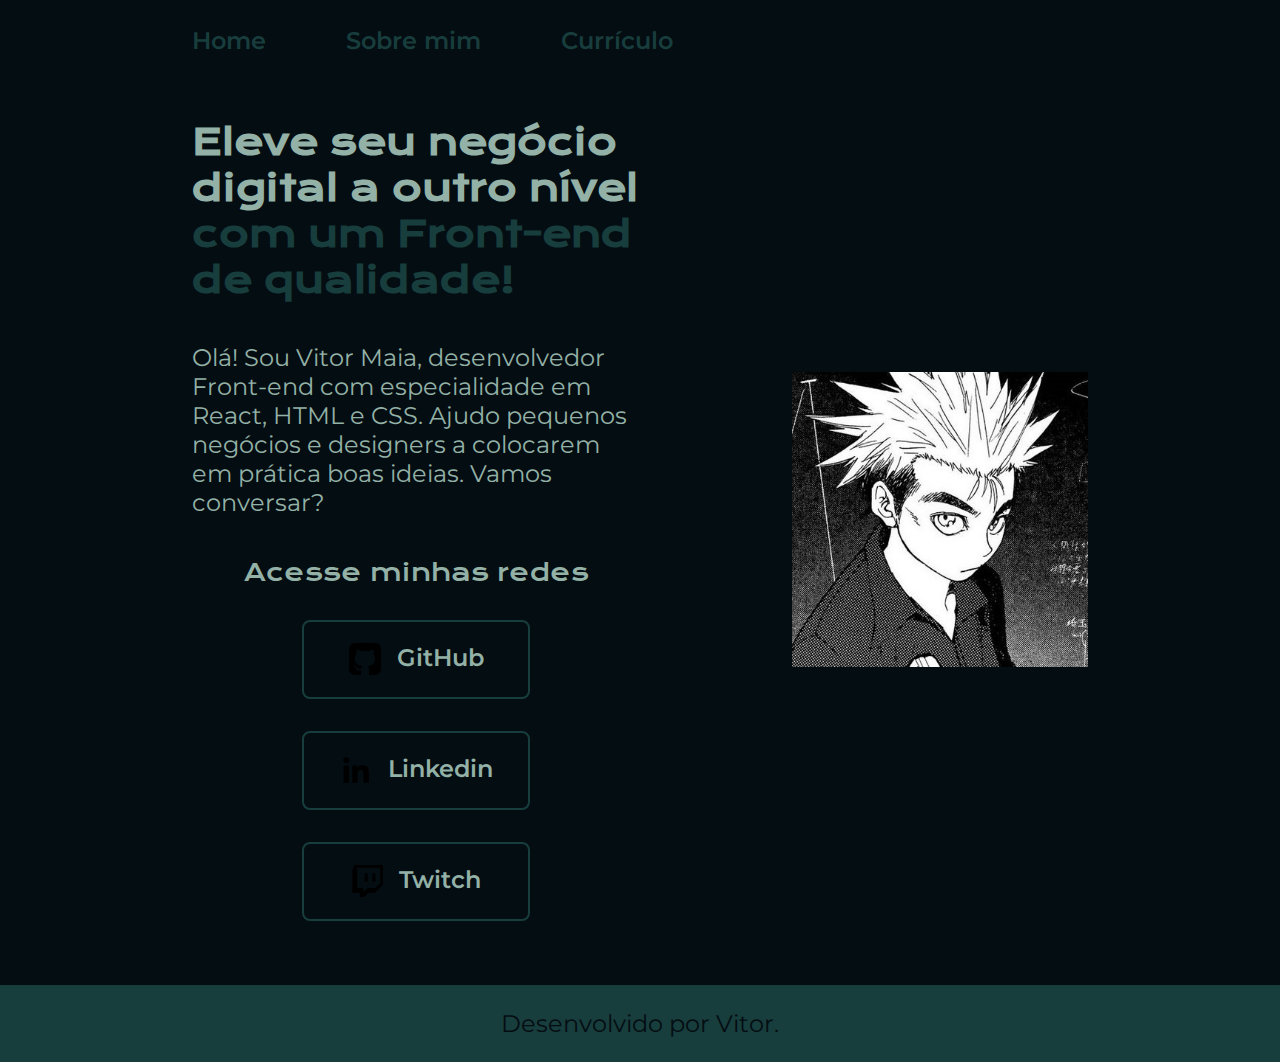
<file: index.html>
<!DOCTYPE html>
<html lang="pt-br">

<head>
    <meta charset="UTF-8">
    <meta http-equiv="X-UA-Compatible" content="IE=edge">
    <meta name="viewport" content="width=device-width, initial-scale=1.0">
    <title>Portifolio</title>
    <link rel="stylesheet" href="./styles/style.css">
</head>

<body>
    <header class="cabecalho">
        <nav class="cabecalho__menu">
            <a class="cabecalho__menu__link" href="index.html">Home</a>
            <a class="cabecalho__menu__link" href="about.html">Sobre mim</a>
            <a class="cabecalho__menu__link" href="curriculo.html">Currículo</a>
        </nav>
    </header>
    <main class="apresentacao">
        <section class="apresentacao__conteudo">
            <h1 class="apresentacao__conteudo__titulo">Eleve seu negócio digital a outro nível<strong 
            class="titulo-destaque"> com um Front-end de qualidade!
            </strong></h1>
            <p class="apresentacao__conteudo__texto">Olá! Sou Vitor Maia, desenvolvedor
            Front-end com especialidade em React, HTML e
            CSS. Ajudo pequenos negócios e designers a
            colocarem em prática boas ideias. Vamos
            conversar?</p>
            <div class="apresentacao__links">
                <h2 class="apresentacao__links__subtitulo">Acesse minhas redes</h2>
                <a class="apresentacao__links__navegacao" href="https://github.com/vaundyyy">
                    <img src="./assets/github-sign.png" alt="">
                    GitHub
                </a>
                <a class="apresentacao__links__navegacao" href="https://www.linkedin.com/in/joão-victor-maia-7b301722a/">
                    <img src="./assets/linkedin.png" alt="">
                    Linkedin
                </a>    
                <a class="apresentacao__links__navegacao" href="https://www.twitch.tv/incoerente_vitu">
                    <img src="./assets/twitch.png" alt="">
                    Twitch
                </a>
            </div>
        </section>
        <img class="apresentacao__imagem" src="./assets/eu.jpg" alt="literalmente eu">
    </main>
    <footer class="rodape">
        <p>Desenvolvido por Vitor.</p>
    </footer>
</body>

</html>
</file>
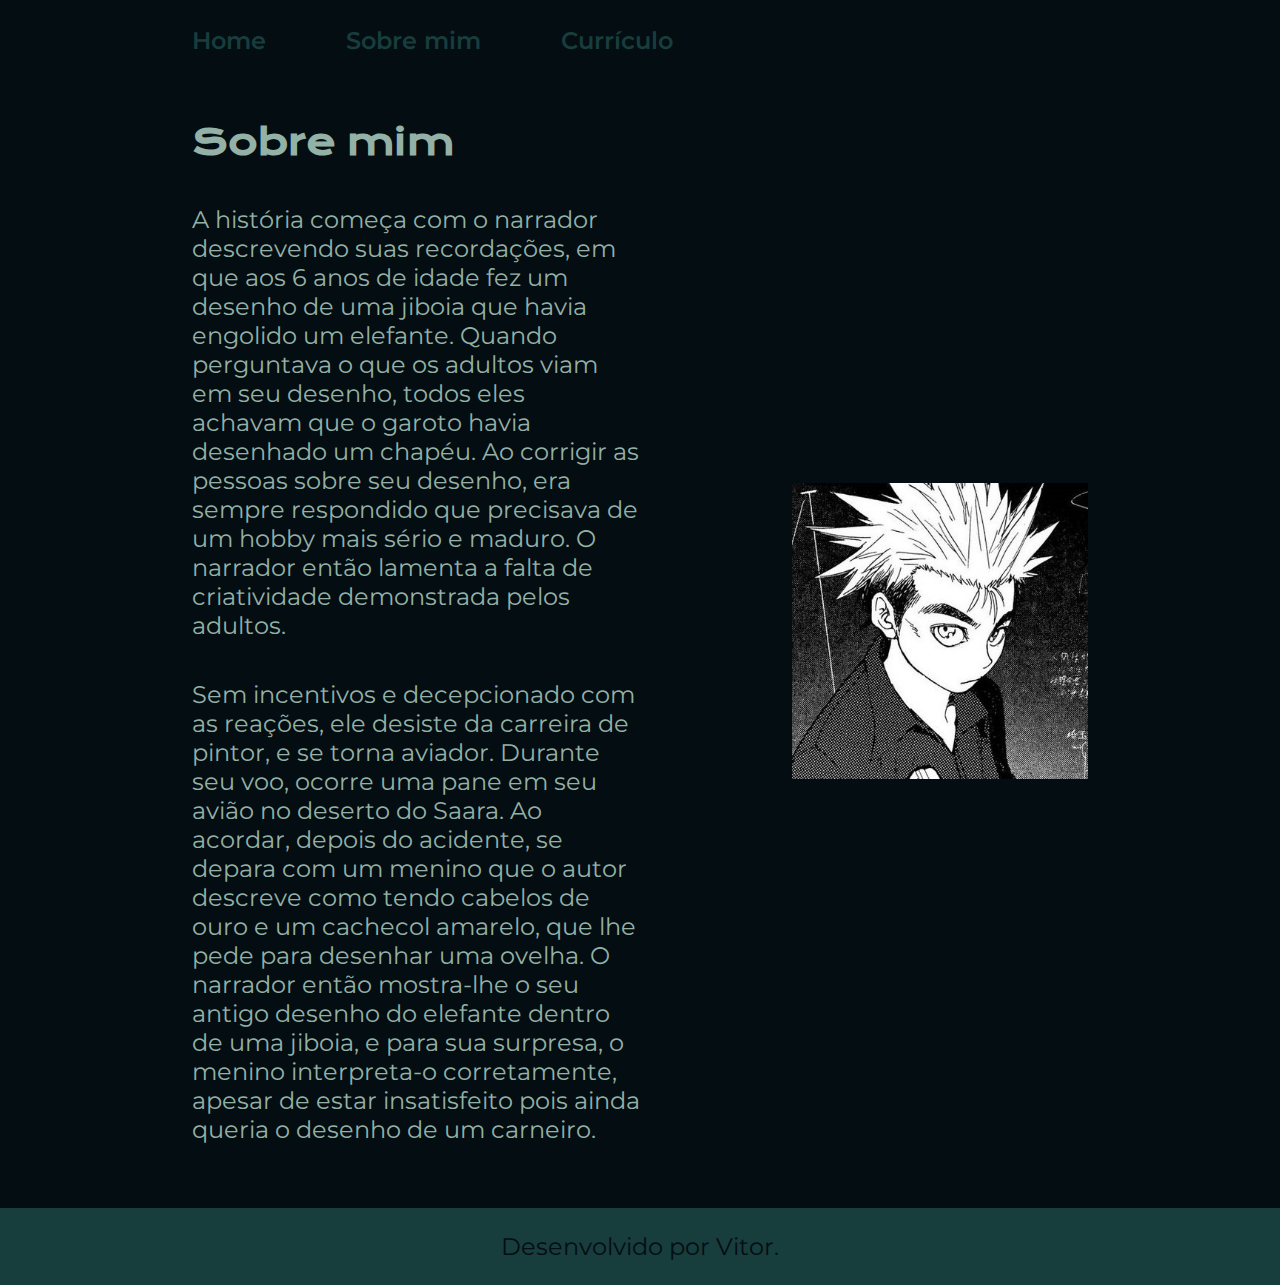
<file: about.html>
<!DOCTYPE html>
<html lang="pt-br">
<head>
    <meta charset="UTF-8">
    <meta name="viewport" content="width=device-width, initial-scale=1.0">
    <title>Sobre mim</title>
    <link rel="stylesheet" href="./styles/style.css">
</head>
<body>
   <header class="cabecalho">
        <nav class="cabecalho__menu">
            <a class="cabecalho__menu__link" href="index.html">Home</a>
            <a class="cabecalho__menu__link" href="about.html">Sobre mim</a>
            <a class="cabecalho__menu__link" href="curriculo.html">Currículo</a>
        </nav>
   </header>

   <main class="apresentacao">
    <section class="apresentacao__conteudo">
        <h1 class="apresentacao__conteudo__titulo">Sobre mim</h1>
        <p class="apresentacao__conteudo__texto">A história começa com o narrador descrevendo suas recordações, em que aos 6 anos de idade fez um desenho de uma jiboia que havia engolido um elefante. Quando perguntava o que os adultos viam em seu desenho, todos eles achavam que o garoto havia desenhado um chapéu. Ao corrigir as pessoas sobre seu desenho, era sempre respondido que precisava de um hobby mais sério e maduro. O narrador então lamenta a falta de criatividade demonstrada pelos adultos.</p>
        <p class="apresentacao__conteudo__texto">Sem incentivos e decepcionado com as reações, ele desiste da carreira de pintor, e se torna aviador. Durante seu voo, ocorre uma pane em seu avião no deserto do Saara. Ao acordar, depois do acidente, se depara com um menino que o autor descreve como tendo cabelos de ouro e um cachecol amarelo, que lhe pede para desenhar uma ovelha. O narrador então mostra-lhe o seu antigo desenho do elefante dentro de uma jiboia, e para sua surpresa, o menino interpreta-o corretamente, apesar de estar insatisfeito pois ainda queria o desenho de um carneiro.</p>
    </section>
    <img class="apresentacao__imagem" src="./assets/eu.jpg" alt="VItor Maia">
   </main>
   
   <footer class="rodape">
        <p>Desenvolvido por Vitor.</p>
   </footer>
</body>
</html>
</file>
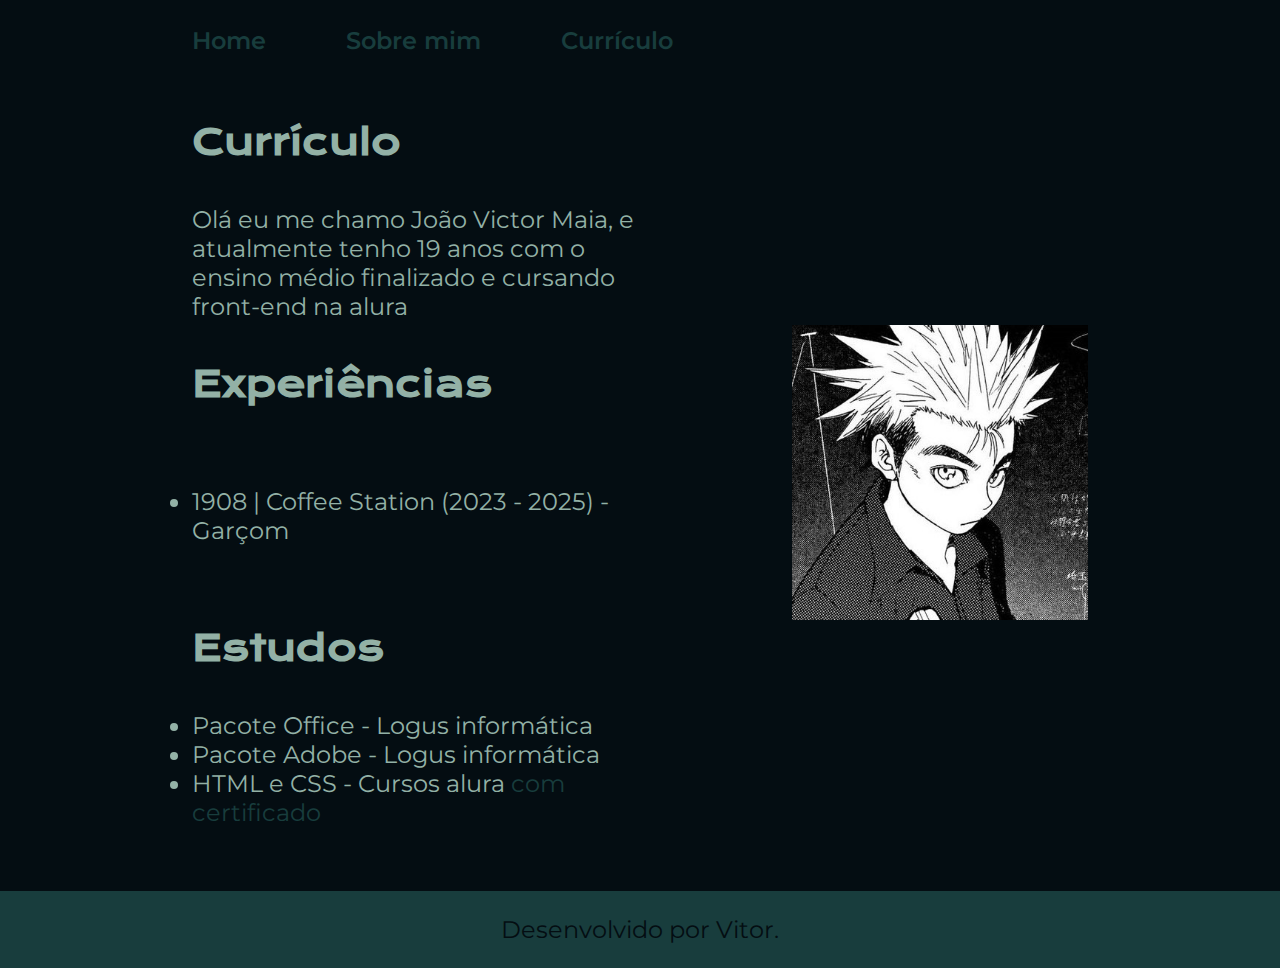
<file: curriculo.html>
<!DOCTYPE html>
<html lang="pt-br">
<head>
    <meta charset="UTF-8">
    <meta name="viewport" content="width=device-width, initial-scale=1.0">
    <title>Currículo</title>
    <link rel="stylesheet" href="./styles/style.css">
</head>
<body>
    <header class="cabecalho">
        <nav class="cabecalho__menu">
            <a class="cabecalho__menu__link" href="index.html">Home</a>
            <a class="cabecalho__menu__link" href="about.html">Sobre mim</a>
            <a class="cabecalho__menu__link" href="curriculo.html">Currículo</a>
        </nav>
    </header>

    <main class="apresentacao">
        <section class="apresentacao__conteudo">
            <h1 class="apresentacao__conteudo__titulo">Currículo</h1>
            <p class="apresentacao__conteudo__texto">Olá eu me chamo João Victor Maia, e atualmente tenho 19 anos com o ensino médio finalizado e cursando front-end na alura
            <h2 class="apresentacao__conteudo__titulo">Experiências</h2>
            <p class="apresentacao__conteudo__texto"></p>
            <ul class="apresentacao__conteudo__texto">
                <li>1908 | Coffee Station (2023 - 2025) - Garçom</li>
            </ul>
            </p>
            <h2 class="apresentacao__conteudo__titulo">Estudos</h2>
            <div class="apresentacao__conteudo__texto">
                <ul class="apresentacao__conteudo__texto">
                    <li>Pacote Office - Logus informática</li>
                    <li>Pacote Adobe - Logus informática</li>
                    <li>HTML e CSS - Cursos alura <a href="https://cursos.alura.com.br/user/vaundy/fullCertificate/edfbf506ea66c27e3f37a288733adba8"> com certificado</a></li>
                </ul>
            </div>
        </section>
        <img class="apresentacao__imagem" src="./assets/eu.jpg" alt="Vitor Maia">
    </main>

    <footer class="rodape">
        <p>Desenvolvido por Vitor.</p>
    </footer>
    
</body>
</html>
</file>
<file: styles/style.css>
@import url('https://fonts.googleapis.com/css2?family=Krona+One&family=Montserrat:wght@400;600&display=swap');

:root {
    --cor-primaria: #040D12;
    --cor-secundaria: #93B1A6;
    --cor-terciaria: #183D3D;
    --cor-hover: #5C8374;

    --fonte-primaria: 'Krona one', sans-serif;
    --fonte-secundaria: 'Montserrat', sans-serif;
}

* {
    margin: 0;
    padding: 0;
}

body {
    /* height: 100vh; */
    box-sizing: border-box;
    background-color:var(--cor-primaria);
    color:var(--cor-secundaria);
}

.cabecalho {
    padding: 2% 0% 0% 15%;
}

.cabecalho__menu {
    display: flex;
    gap: 80px;
}

.cabecalho__menu__link {
    font-family: var(--fonte-secundaria);
    font-size: 1.5rem;
    font-weight: 600;
    color: var(--cor-terciaria);
    text-decoration: none;
}

.apresentacao {
    padding: 5% 15%;
    display: flex;
    align-items: center;
    justify-content: space-between;
    gap: 82px;
}
.apresentacao__conteudo {
    width: 50%;
    display: flex;
    flex-direction: column;
    gap: 40px;
}

.apresentacao__conteudo__texto a{
    text-decoration: none;
    color:var(--cor-terciaria);
}

.apresentacao__conteudo__titulo {
    font-size: 2.25rem;
    font-family: var(--fonte-primaria);
}

.titulo-destaque {
    color: var(--cor-terciaria);
}

.apresentacao__conteudo__texto {
    font-size: 1.5rem;
    font-family:var(--fonte-secundaria);
}

.apresentacao__links {
    display: flex;
    flex-direction: column;
    justify-content: space-between;
    align-items: center;
    gap: 32px;
}

.apresentacao__links__subtitulo {
    font-family:var(--fonte-primaria);
    font-weight: 400;
    font-size: 1.5rem;
}

.apresentacao__links__navegacao {
    /* background-color: #22D4FD; */
    display: flex;
    justify-content:center;
    gap: 16px;
    border: 2px solid var(--cor-terciaria);     
    width: 50%;
    text-align: center;
    border-radius: 8px;
    font-size: 1.5rem;
    font-weight: 600;
    padding: 21.5px 0;
    text-decoration: none;
    color:var(--cor-secundaria);
    font-family: var(--fonte-secundaria);
}

.apresentacao__links__link:hover {
    background-color:var(--cor-hover);
}

.apresentacao__imagem {
    width: 33%;
}

.rodape {
    padding: 24px;
    color: var(--cor-primaria);
    background-color: var(--cor-terciaria);
    text-align: center;
    font-family: var(--fonte-secundaria);
    font-size: 1.5rem;
    font-weight: 400;
}

@media (max-width: 1200px) {
    .cabecalho {
        padding: 10%;
    }

    .cabecalho__menu {
        justify-content: center;
        gap: 9%;
    }

    .apresentacao {
        flex-direction: column-reverse;
        padding: 5%;
    }

    .apresentacao__conteudo {
        width: auto;
    }
}
</file>
